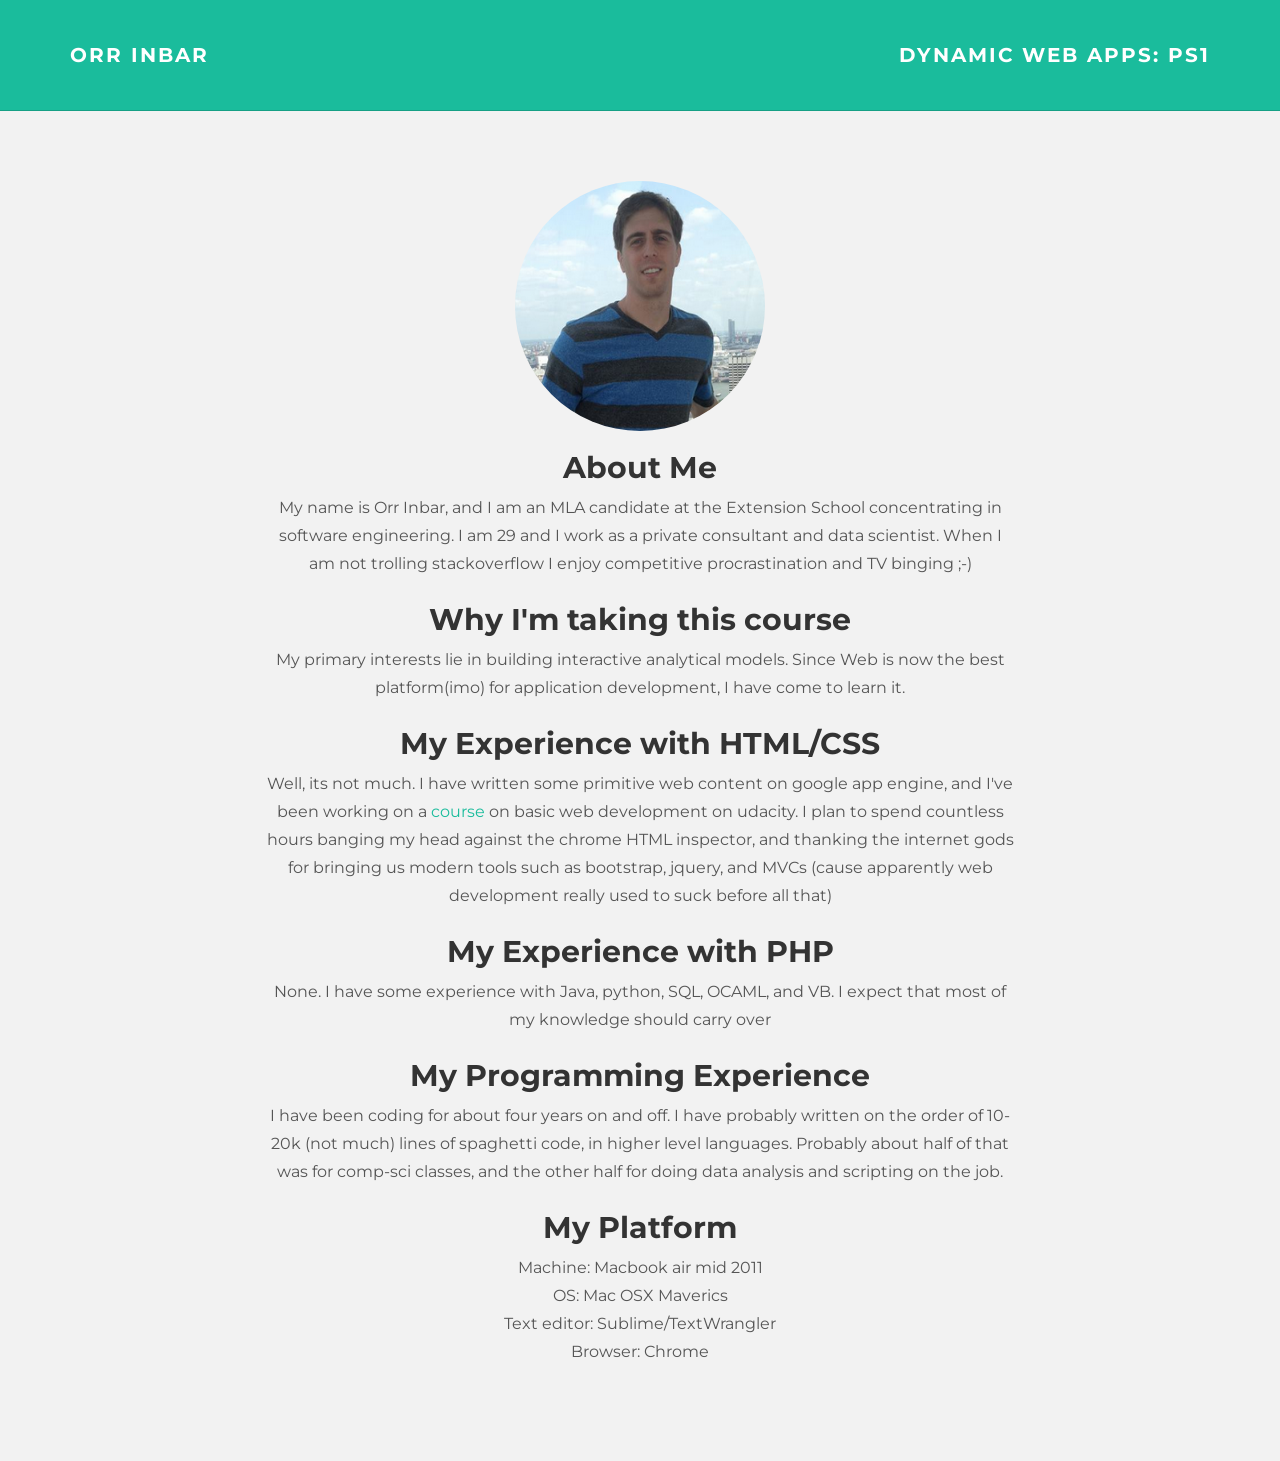
<file: index.html>
<!DOCTYPE html>
<html lang="en">
  <head>
    <meta charset="utf-8">
    <meta http-equiv="X-UA-Compatible" content="IE=edge">
    <meta name="viewport" content="width=device-width, initial-scale=1.0">
    <meta name="description" content="">
    <meta name="author" content="">
    <link rel="shortcut icon" href="../../docs-assets/ico/favicon.png">

    <title>Orr Inbar</title>

    <!-- Bootstrap core CSS -->
    <link href="assets/css/bootstrap.css" rel="stylesheet">


    <!-- Custom styles for this template -->
    <link href="assets/css/main.css" rel="stylesheet">

    <script src="https://code.jquery.com/jquery-1.10.2.min.js"></script>
    <script src="assets/js/hover.zoom.js"></script>
    <script src="assets/js/hover.zoom.conf.js"></script>

    <!-- HTML5 shim and Respond.js IE8 support of HTML5 elements and media queries -->
    <!--[if lt IE 9]>
      <script src="https://oss.maxcdn.com/libs/html5shiv/3.7.0/html5shiv.js"></script>
      <script src="https://oss.maxcdn.com/libs/respond.js/1.3.0/respond.min.js"></script>
    <![endif]-->
  </head>

  <body>

    <!-- Static navbar -->
    <div class="navbar navbar-inverse navbar-static-top">
      <div class="container">
        <div class="navbar-header">
          <h1 class="navbar-brand">Orr Inbar</h1>
        </div>
          <ul class="nav navbar-nav navbar-right">
            <li><h1 class="navbar-brand">Dynamic Web Apps: PS1</a></h1>
          </ul>
 
      </div>
    </div>

	<!-- +++++ Welcome Section +++++ -->
	<div id="ww">
	    <div class="container">
			<div class="row">
				<div class="col-lg-8 col-lg-offset-2 centered">
					<img src="assets/img/orr_image.png" alt="orr" class="img-circle" height="250" width="250">
					<h2>About Me</h2>
					<p>My name is Orr Inbar, and I am an MLA candidate at the Extension School concentrating
					in software engineering. I am 29 and I work as a private consultant and data scientist. When
					I am not trolling stackoverflow I enjoy competitive procrastination and TV binging ;-)</p>
					
					<h2>Why I'm taking this course</h2>
					<p>My primary interests lie in building interactive analytical models. Since Web is now the
					best platform(imo) for application development, I have come to learn it.

					<h2>My Experience with HTML/CSS</h2>
					<p>Well, its not much. I have written some primitive web content on google app engine,
					and I've been working on a<a href="https://www.udacity.com/course/cs253"> course </a>on basic web 
					development on udacity. I plan to spend countless hours banging my head against the chrome HTML
					inspector, and thanking the internet gods for bringing us modern tools such as bootstrap, jquery, and 
					MVCs (cause apparently web development really used to suck before all that)<p>

					<h2>My Experience with PHP</h2>
					<p>None. I have some experience with Java, python, SQL, OCAML, and VB. I expect that most of my knowledge
					should carry over</p>				
					
					<h2>My Programming Experience</h2>
					<p>I have been coding for about four years on and off.  I have probably written on the order of 10-20k (not much)
					lines of spaghetti code, in higher level languages.  Probably about half of that was
					for comp-sci classes, and the other half for doing data analysis and scripting on the job. 	
					
					<h2>My Platform</h2>
					<p>Machine: Macbook air mid 2011<br>
					OS: Mac OSX Maverics<br>
					Text editor: Sublime/TextWrangler<br>
					Browser: Chrome</p>
				

				</div><!-- /col-lg-8 -->
			</div><!-- /row -->
	    </div> <!-- /container -->
	</div><!-- /ww -->

  </body>
</html>
</file>
<file: assets/css/main.css>
/*
 * Author: Carlos Alvarez
 * URL: http://alvarez.is
 *
 * Project Name: STANLEY - Free Bootstrap 3 Theme
 * Version: 1.0
 * URL: http://blacktie.co
 */

@import url(http://fonts.googleapis.com/css?family=Montserrat:400,700);

body {
  	background-color: #ffffff;
  	font-family: 'Montserrat', sans-serif;
    font-weight: 400;
    font-size: 14px;
    color: #555;

    -webkit-font-smoothing: antialiased;
    -webkit-overflow-scrolling: touch;
}

/* Titles */
h1, h2, h3, h4, h5, h6 {
	font-family: 'Montserrat', sans-serif;
    font-weight: 700;
    color: #333;
}

h1 {
	font-size: 35px;
	margin-top: 30px;
	margin-bottom: 30px;
}



/* Paragraph & Typographic */
p {
    line-height: 28px;
    margin-bottom: 25px;
    font-size: 16px;
}

.centered {
    text-align: center;
}

/* Links */
a {
    color: #1abc9c;
    word-wrap: break-word;

    -webkit-transition: color 0.1s ease-in, background 0.1s ease-in;
    -moz-transition: color 0.1s ease-in, background 0.1s ease-in;
    -ms-transition: color 0.1s ease-in, background 0.1s ease-in;
    -o-transition: color 0.1s ease-in, background 0.1s ease-in;
    transition: color 0.1s ease-in, background 0.1s ease-in;
}

a:hover,
a:focus {
    color: #7b7b7b;
    text-decoration: none;
    outline: 0;
}

a:before,
a:after {
    -webkit-transition: color 0.1s ease-in, background 0.1s ease-in;
    -moz-transition: color 0.1s ease-in, background 0.1s ease-in;
    -ms-transition: color 0.1s ease-in, background 0.1s ease-in;
    -o-transition: color 0.1s ease-in, background 0.1s ease-in;
    transition: color 0.1s ease-in, background 0.1s ease-in;
}

 hr {
    display: block;
    height: 1px;
    border: 0;
    border-top: 1px solid #ccc;
    margin: 1em 0;
    padding: 0;
}


.navbar {
	text-transform: uppercase;
	margin-bottom: 0px;
}

.navbar-inverse {
	padding-bottom: 0px;
	padding-top: 0px;
}

.navbar-inverse {
	background-color: #1abc9c;
	border-color: #16a085;
}

.navbar-inverse .navbar-nav > li > a {
	color: white;
}

.navbar-inverse .navbar-nav > li > a:hover {
	color: #222222;
}

.navbar-brand {
	font-weight: 700;
	font-size: 20px;
	letter-spacing: 2px;
}

.navbar-inverse .navbar-brand {
	color: white;
}

.navbar-inverse .navbar-toggle {
	border-color: transparent;
}

.progress-bar-theme {
  background-color: #1abc9c;
}


/* Helpers */

.mt {
	margin-top: 40px;
	margin-bottom: 40px;
}

.pt {
	padding-top: 50px;
	padding-bottom: 50px;
}


/* +++++ WRAP SECTIONS +++++ */

#ww {
	padding-top: 70px;
	padding-bottom: 70px;
	background-color: #f2f2f2;
}


#footer {
	background-color: #2f2f2f;
	padding-top: 50px;
	padding-bottom: 50px; 
}

#footer p {
	color: white;
}

#footer h4 {
	color: white;
	text-transform: uppercase;
	padding-bottom: 20px;
}


/* +++++ Color Wraps / Blog Page +++++ */

#grey {
	padding-top: 60px;
	padding-bottom: 60px;
	background-color: #f2f2f2;
}

#white {
	padding-top: 60px;
	padding-bottom: 60px;
	background-color: #ffffff;
}



/* Blog Date*/
bd {
	font-size: 12px;
	text-transform: uppercase;
	color: #d2d2d2;
	font-weight: 700;
}

/* Blog Author*/
ba {
	font-size: 12px;
	text-transform: uppercase;
}

/* Blog Quote */
.bq {
	font-size: 22px;
	padding-top: 30px;
}

/* Blog Tags */
bt {
	font-size: 12px;
}

/* ================== PORTFOLIO IMAGES HOVER EFFECT ================== */
/* Effects also are controled by hover.zoom.js */
.zoom { 
    display:block; 
    position:relative; 
    overflow:hidden; 
    background:transparent url(../img/loader.gif) no-repeat center;
}


    .zoomOverlay {
        position:absolute;
        top:0; left:0;
        bottom:0; right:0;
        display:none;
        background-image:url(../img/zoom.png);
        background-repeat:no-repeat;
        background-position:center;
    }

.zoom2 {
	opacity: 1;
}

.zoom2:hover {
	opacity: 0.5;
}

/* glyphicon Configuration */

.glyphicon {
	font-size: 40px;
	color: #1abc9c;
}
</file>
